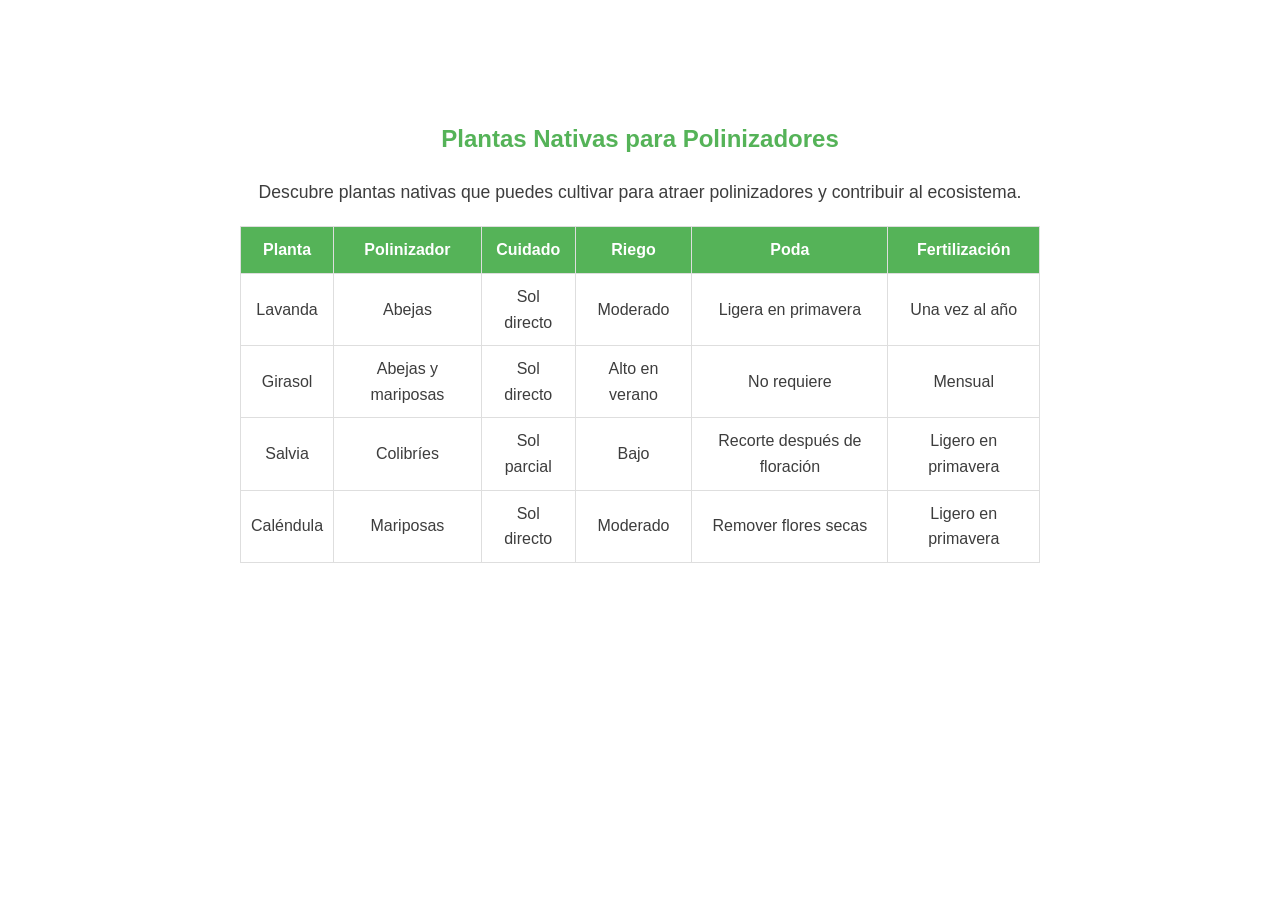
<file: pag3.html>
<!DOCTYPE html>
<html lang="es">
<head>
    <meta charset="UTF-8">
    <meta name="viewport" content="width=device-width, initial-scale=1.0">
    <title>Plantas Amigables - Jardines de Polinizadores</title>
    <link rel="stylesheet" href="estilo3.css">
</head>
<body>
    <section>
        <h1>Plantas Nativas para Polinizadores</h1>
        <p>Descubre plantas nativas que puedes cultivar para atraer polinizadores y contribuir al ecosistema.</p>

        <table>
            <thead>
                <tr>
                    <th>Planta</th>
                    <th>Polinizador</th>
                    <th>Cuidado</th>
                    <th>Riego</th>
                    <th>Poda</th>
                    <th>Fertilización</th>
                </tr>
            </thead>
            <tbody id="tabla-plantas"></tbody>
        </table>
    </section>

    <script>
        const plantas = [
            {planta: "Lavanda", polinizador: "Abejas", cuidado: "Sol directo", riego: "Moderado", poda: "Ligera en primavera", fertilizacion: "Una vez al año"},
            {planta: "Girasol", polinizador: "Abejas y mariposas", cuidado: "Sol directo", riego: "Alto en verano", poda: "No requiere", fertilizacion: "Mensual"},
            {planta: "Salvia", polinizador: "Colibríes", cuidado: "Sol parcial", riego: "Bajo", poda: "Recorte después de floración", fertilizacion: "Ligero en primavera"},
            {planta: "Caléndula", polinizador: "Mariposas", cuidado: "Sol directo", riego: "Moderado", poda: "Remover flores secas", fertilizacion: "Ligero en primavera"}
        ];

        const tablaPlantas = document.getElementById("tabla-plantas");

        plantas.forEach(planta => {
            const fila = document.createElement("tr");
            Object.values(planta).forEach(valor => {
                const celda = document.createElement("td");
                celda.textContent = valor;
                fila.appendChild(celda);
            });
            tablaPlantas.appendChild(fila);
        });
    </script>
</body>
</html>
</file>
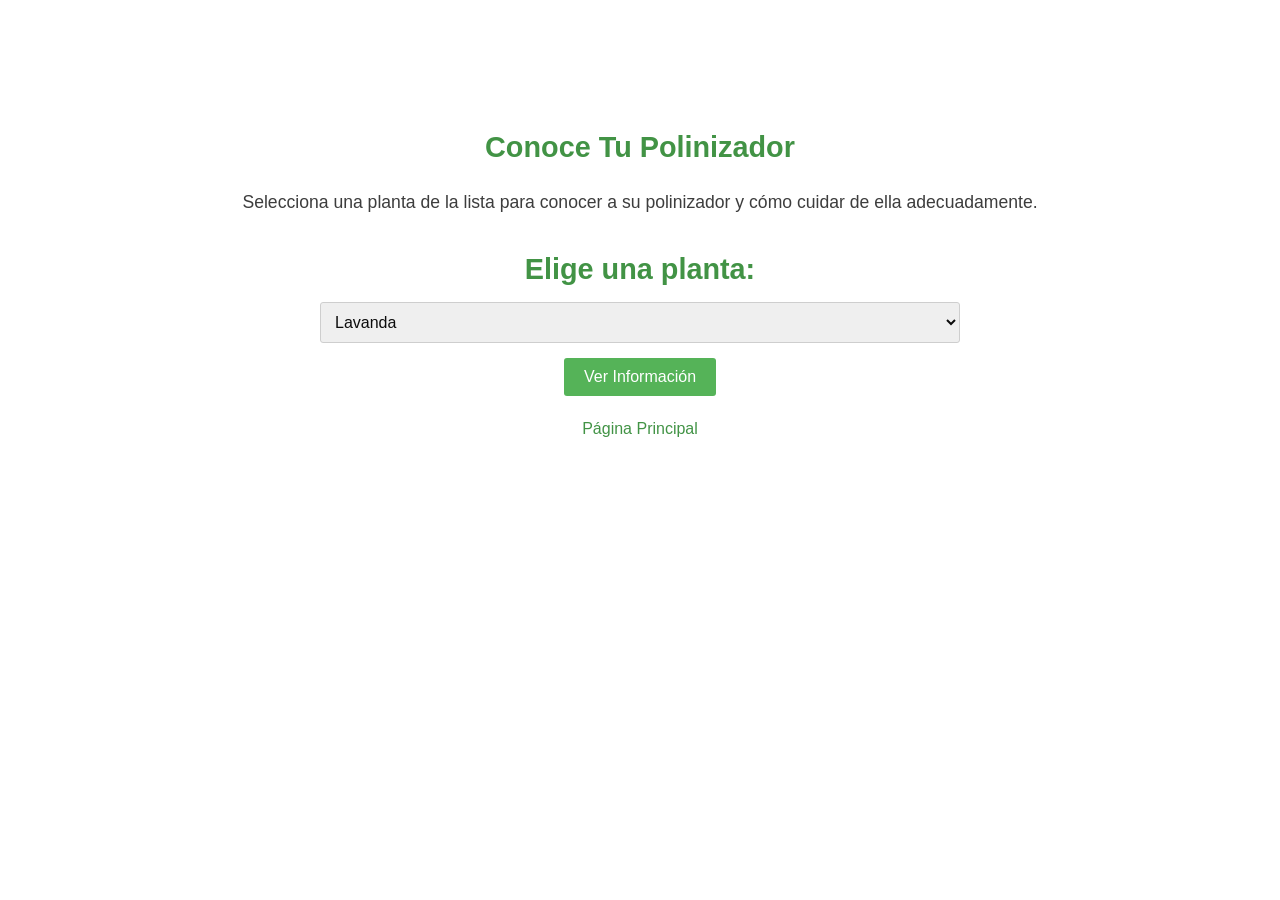
<file: pag4.html>
<!DOCTYPE html>
<html lang="es">
<head>
    <meta charset="UTF-8">
    <meta name="viewport" content="width=device-width, initial-scale=1.0">
    <title>Conoce Tu Polinizador - Jardines de Polinizadores</title>
    <link rel="stylesheet" href="estilo4.css">
</head>
<body>
    <section>
        <h1>Conoce Tu Polinizador</h1>
        <p>Selecciona una planta de la lista para conocer a su polinizador y cómo cuidar de ella adecuadamente.</p>

        <form id="plant-form">
            <label for="planta">Elige una planta:</label>
              <select id="planta" name="planta">
                <option value="lavanda">Lavanda</option>
                <option value="girasol">Girasol</option>
                <option value="jazmin">Jazmín</option>
                <option value="calendula">Caléndula</option>
                <option value="salvia">Salvia</option>
                <option value="dalia">Dalia</option></select>
            <button type="button" onclick="mostrarInformacion()">Ver Información</button>
        </form>

        <div id="info-polinizador" style="display: none;">
            <h2>Información de la Planta y su Polinizador</h2>
            <p id="resultado"></p>
        </div>
        <nav>
            <a href="pag2.html">Página Principal</a>
        </nav>
    </section>

    <script>
        function mostrarInformacion() {
            const planta = document.getElementById("planta").value;
            const resultado = document.getElementById("resultado");
            const infoPolinizador = document.getElementById("info-polinizador");

            let info = "";

            switch (planta) {
                case "lavanda":
                    info = "La lavanda atrae principalmente a las abejas. Necesita sol directo, riego moderado y una poda ligera en primavera.";
                    break;
                case "girasol":
                    info = "El girasol es ideal para abejas y mariposas. Prefiere sol directo y riego constante durante su crecimiento.";
                    break;
                case "jazmin":
                    info = "El jazmín atrae a polinizadores nocturnos como las polillas. Necesita riego frecuente y poda después de la floración.";
                    break;
                case "calendula":
                    info = "La caléndula es una buena opción para abejas. Prefiere sol directo, riego regular y fertilización ligera.";
                    break;
                default:
                    info = "Selecciona una planta para ver su información.";
            }

            resultado.textContent = info;
            infoPolinizador.style.display = "block";
        }
    </script>
</body>
</html>
</file>
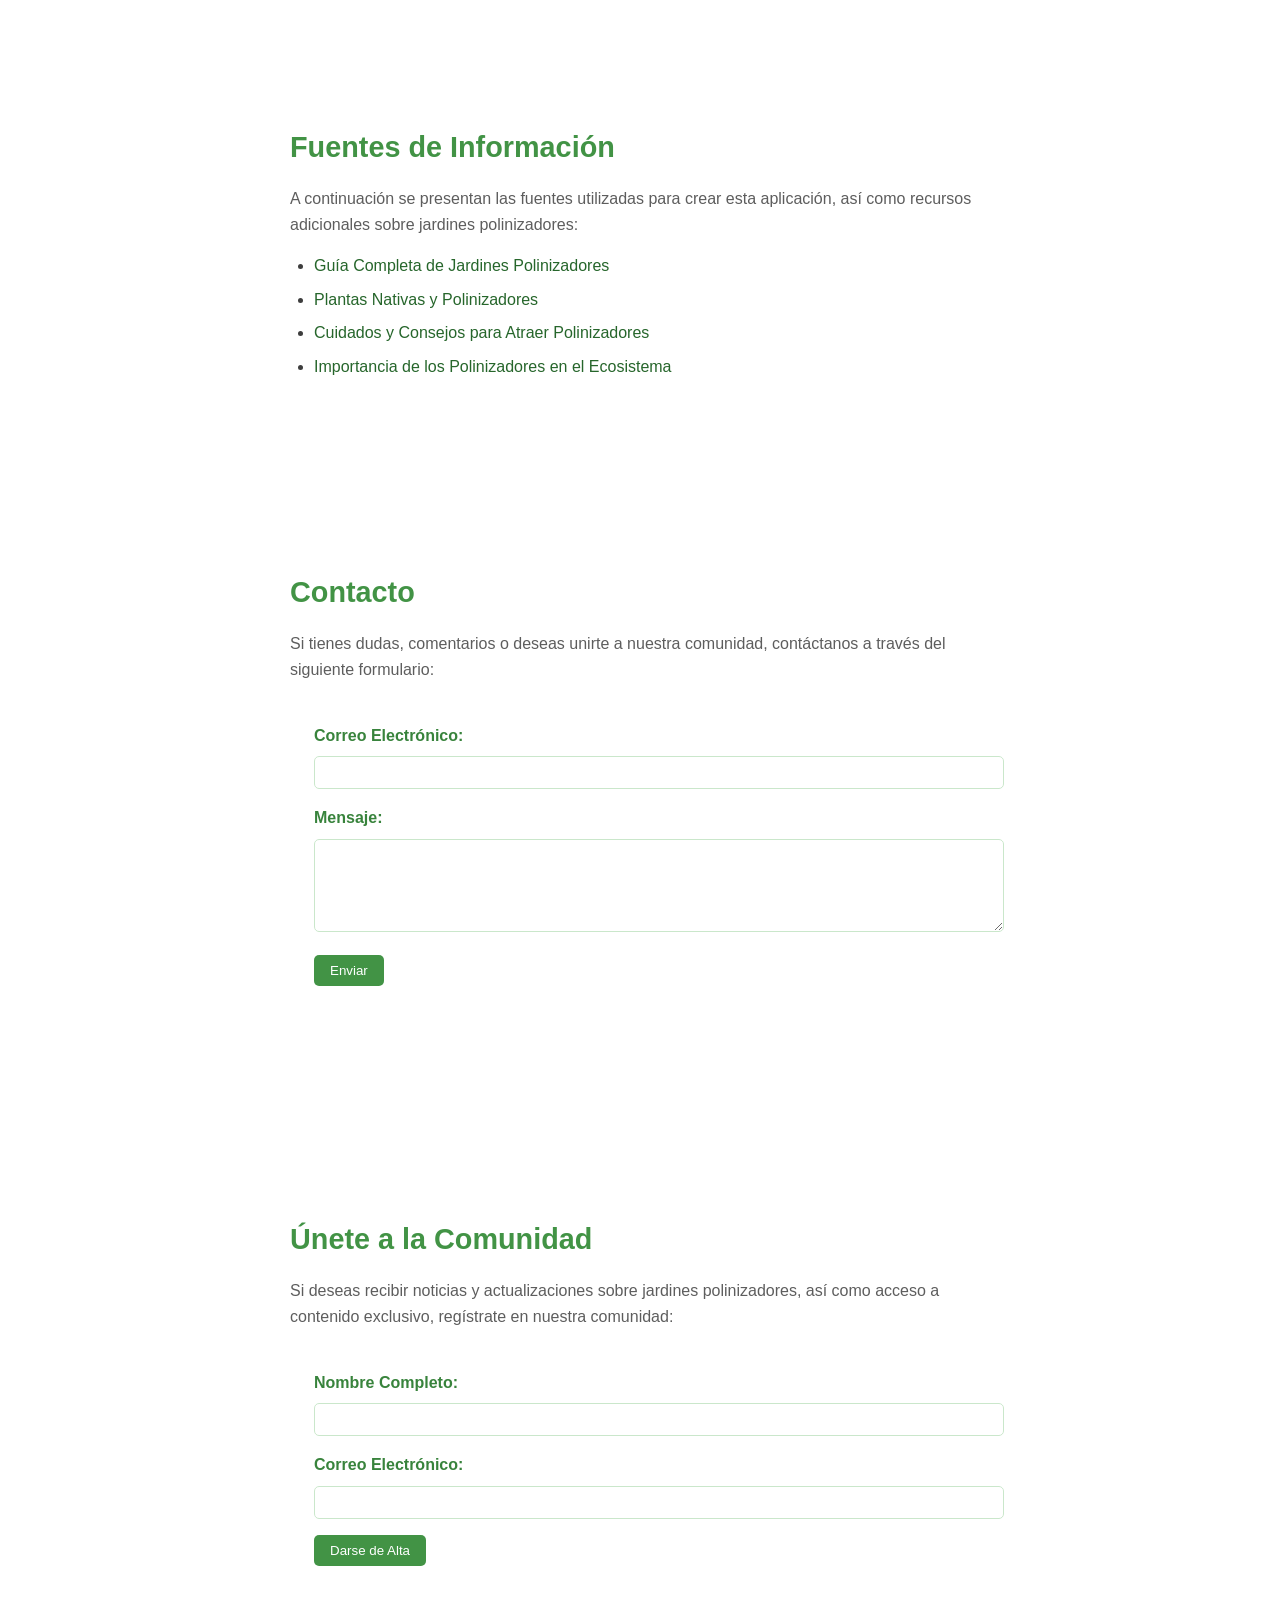
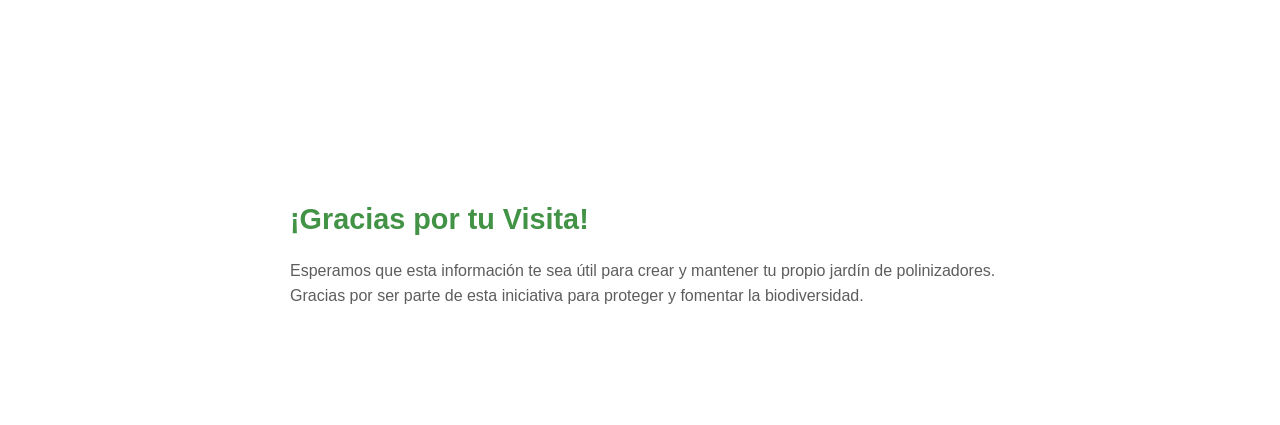
<file: pag5.html>
<!DOCTYPE html>
<html lang="es">
<head>
    <meta charset="UTF-8">
    <meta name="viewport" content="width=device-width, initial-scale=1.0">
    <title>Jardines Polinizadores - Fuentes y Contacto</title>
    <link rel="stylesheet" href="estilo5.css">
</head>
<body>
    <main>
        <section id="fuentes">
            <h2>Fuentes de Información</h2>
            <p>A continuación se presentan las fuentes utilizadas para crear esta aplicación, así como recursos adicionales sobre jardines polinizadores:</p>
            <ul>
                <li><a href="https://example.com/guia-jardines" target="_blank">Guía Completa de Jardines Polinizadores</a></li>
                <li><a href="https://example.com/plantas-nativas" target="_blank">Plantas Nativas y Polinizadores</a></li>
                <li><a href="https://example.com/cuidado-polinizadores" target="_blank">Cuidados y Consejos para Atraer Polinizadores</a></li>
                <li><a href="https://example.com/importancia-polinizadores" target="_blank">Importancia de los Polinizadores en el Ecosistema</a></li>
            </ul>
        </section>
        <section id="contacto">
    <h2>Contacto</h2>
    <p>Si tienes dudas, comentarios o deseas unirte a nuestra comunidad, contáctanos a través del siguiente formulario:</p>
    <form id="form-contacto" onsubmit="mostrarConfirmacion(event)">
        <label for="correo">Correo Electrónico:</label>
        <input type="email" id="correo" name="correo" required>

        <label for="mensaje">Mensaje:</label>
        <textarea id="mensaje" name="mensaje" rows="5" required></textarea>

        <button type="submit">Enviar</button>
    </form>
    <p id="mensaje-exito" style="display: none; color: green;">¡Gracias! Tu mensaje ha sido enviado con éxito.</p>
</section>

<script>
    function mostrarConfirmacion(event) {
        event.preventDefault();
        const mensajeExito = document.getElementById("mensaje-exito");
        mensajeExito.style.display = "block";
    }
</script>

        <section id="alta-comunidad">
            <h2>Únete a la Comunidad</h2>
            <p>Si deseas recibir noticias y actualizaciones sobre jardines polinizadores, así como acceso a contenido exclusivo, regístrate en nuestra comunidad:</p>
            <form action="#" method="post">
                <label for="nombre-alta">Nombre Completo:</label>
                <input type="text" id="nombre-alta" name="nombre-alta" required>

                <label for="correo-alta">Correo Electrónico:</label>
                <input type="email" id="correo-alta" name="correo-alta" required>

                <button type="submit">Darse de Alta</button>
            </form>
        </section>
        <section id="despedida">
            <h2>¡Gracias por tu Visita!</h2>
            <p>Esperamos que esta información te sea útil para crear y mantener tu propio jardín de polinizadores. Gracias por ser parte de esta iniciativa para proteger y fomentar la biodiversidad.</p>
        </section>
    </main>
</body>
</html>
</file>
<file: estilo3.css>
body {
    font-family: 'Roboto', sans-serif;
    line-height: 1.6;
    color: #333;
    background-image: url('https://i.pinimg.com/originals/d3/8a/2a/d38a2a053b3195bfb1134c65e0da56cd.gif');
    background-size: cover;
    background-attachment: fixed;
    background-repeat: no-repeat;
    margin: 0;
    padding: 0;
}

section {
    background-size: 100% 100%;
    background-image: url('https://lh3.googleusercontent.com/pw/AP1GczN3ito2VbaIeqMQpFTvCEFJ2rspMKnXqwUFsDIrxWscbXt1zeth_-XT8KgucO0lljr8Ujh4jYsgXOkKrKTJs0D2j3nLuk4qaV-hzDUy_MkWzA-ynyQOtwEtLIBS6XIkPdjBli2GST8RAEvqgruf7EBq0Q=w352-h332-s-no-gm?authuser=0');
    margin: 50px auto;
    padding: 50px;
    width: 90%;
    max-width: 800px;
    opacity: 95%;
}

h1 {
    color: #4CAF50;
    text-align: center;
}

p {
    font-size: 1.1em;
    text-align: center;
    margin-bottom: 20px;
}

table {
    width: 100%;
    border-collapse: collapse;
    margin-top: 15px;
}

table, th, td {
    border: 1px solid #ddd;
    text-align: center;
}

th, td {
    padding: 10px;
    font-size: 1em;
    background-color: rgba(255, 255, 255, 0.9);
}

th {
    background-color: #4CAF50;
    color: white;
}

td {
    background-color: rgba(255, 255, 255, 0.7);
}
</file>
<file: estilo4.css>
body {
    font-family: 'MineCrafter', Arial, sans-serif;
    line-height: 1.6;
    color: #333;
    background-image: url('https://i.pinimg.com/originals/f7/19/e0/f719e07037342976e6b651acae9035e5.gif');
    background-size: cover;
    background-attachment: fixed;
    background-repeat: no-repeat;
    margin: 0;
    padding: 0;
}

section {
    background-size: 100% 100%;
    background-image: url('https://lh3.googleusercontent.com/pw/AP1GczN3ito2VbaIeqMQpFTvCEFJ2rspMKnXqwUFsDIrxWscbXt1zeth_-XT8KgucO0lljr8Ujh4jYsgXOkKrKTJs0D2j3nLuk4qaV-hzDUy_MkWzA-ynyQOtwEtLIBS6XIkPdjBli2GST8RAEvqgruf7EBq0Q=w352-h332-s-no-gm?authuser=0');
    margin: 50px auto;
    padding: 50px;
    width: 90%;
    max-width: 800px;
    opacity: 95%;
}

h1, h2 {
        font-size: 1.8rem;
    color: #388e3c;
    margin-bottom: 0.5rem;
    text-align: center;
}

p {
    font-size: 1.1em;
    text-align: center;
}

form {
    display: flex;
    flex-direction: column;
    align-items: center;
    margin-top: 20px;
}

label {
        font-size: 1.8rem;
    color: #388e3c;
    margin-bottom: 0.5rem;
    font-weight: bold;
    margin: 10px 0;
}

select {
    padding: 10px;
    font-size: 1em;
    border-radius: 3px;
    border: 1px solid #ccc;
    width: 80%;
}

button {
    font-size: 1em;
    padding: 10px 20px;
    border: none;
    background-color: #4CAF50;
    color: #fff;
    border-radius: 3px;
    cursor: pointer;
    margin-top: 15px;
}

button:hover {
    background-color: #45a049;
}

#info-polinizador {

    margin-top: 20px;
    background-color: rgba(255, 255, 255, 0.9);
    padding: 15px;
    border-radius: 3px;
    text-align: center;
}

nav {
    text-align: center;
    margin-top: 20px;
}

nav a { 
    color: #388e3c;
    margin-bottom: 0.5rem;
    text-decoration: none;
    margin: 0 10px;
}

nav a:hover {
    text-decoration: underline;
}
</file>
<file: estilo5.css>
body {
    font-family: 'MineCrafter', Arial, sans-serif;
    line-height: 1.6;
    color: #333;
    background-image: url('https://i.pinimg.com/originals/f7/19/e0/f719e07037342976e6b651acae9035e5.gif');
    background-size: cover;
    background-attachment: fixed;
    background-repeat: no-repeat;
    margin: 0;
    padding: 0;
}

section {
    background-size: 100% 100%;
    background-image: url('https://lh3.googleusercontent.com/pw/AP1GczN3ito2VbaIeqMQpFTvCEFJ2rspMKnXqwUFsDIrxWscbXt1zeth_-XT8KgucO0lljr8Ujh4jYsgXOkKrKTJs0D2j3nLuk4qaV-hzDUy_MkWzA-ynyQOtwEtLIBS6XIkPdjBli2GST8RAEvqgruf7EBq0Q=w352-h332-s-no-gm?authuser=0');
    margin: 50px auto;
    padding: 50px;
    width: 90%;
    max-width: 800px;
    opacity: 95%;
}

main {
    width: 90%;
    max-width: 800px;
    margin: 2rem auto;
}

#fuentes h2, #contacto h2, #alta-comunidad h2, #despedida h2 {
    font-size: 1.8rem;
    color: #388e3c;
    margin-bottom: 0.5rem;
}

#fuentes p, #contacto p, #alta-comunidad p, #despedida p {
    margin-bottom: 1rem;
    color: #555;
}

#fuentes ul {
    list-style-type: disc;
    padding-left: 1.5rem;
}

#fuentes ul li {
    margin-bottom: 0.5rem;
}

#fuentes ul li a {
    color: #1b5e20;
    text-decoration: none;
}

#fuentes ul li a:hover {
    text-decoration: underline;
}

form {
    padding: 1.5rem;
    border-radius: 5px;
    margin-bottom: 2rem;
}

form label {
    display: block;
    font-weight: bold;
    margin-bottom: 0.5rem;
    color: #2e7d32;
}

form input[type="text"],
form input[type="email"],
form textarea {
    width: 100%;
    padding: 0.5rem;
    margin-bottom: 1rem;
    border: 1px solid #c8e6c9;
    border-radius: 5px;
}

form button {
    display: inline-block;
    background-color: #388e3c;
    color: white;
    padding: 0.5rem 1rem;
    border: none;
    border-radius: 5px;
    cursor: pointer;
}

form button:hover {
    background-color: #2e7d32;
}
</file>
